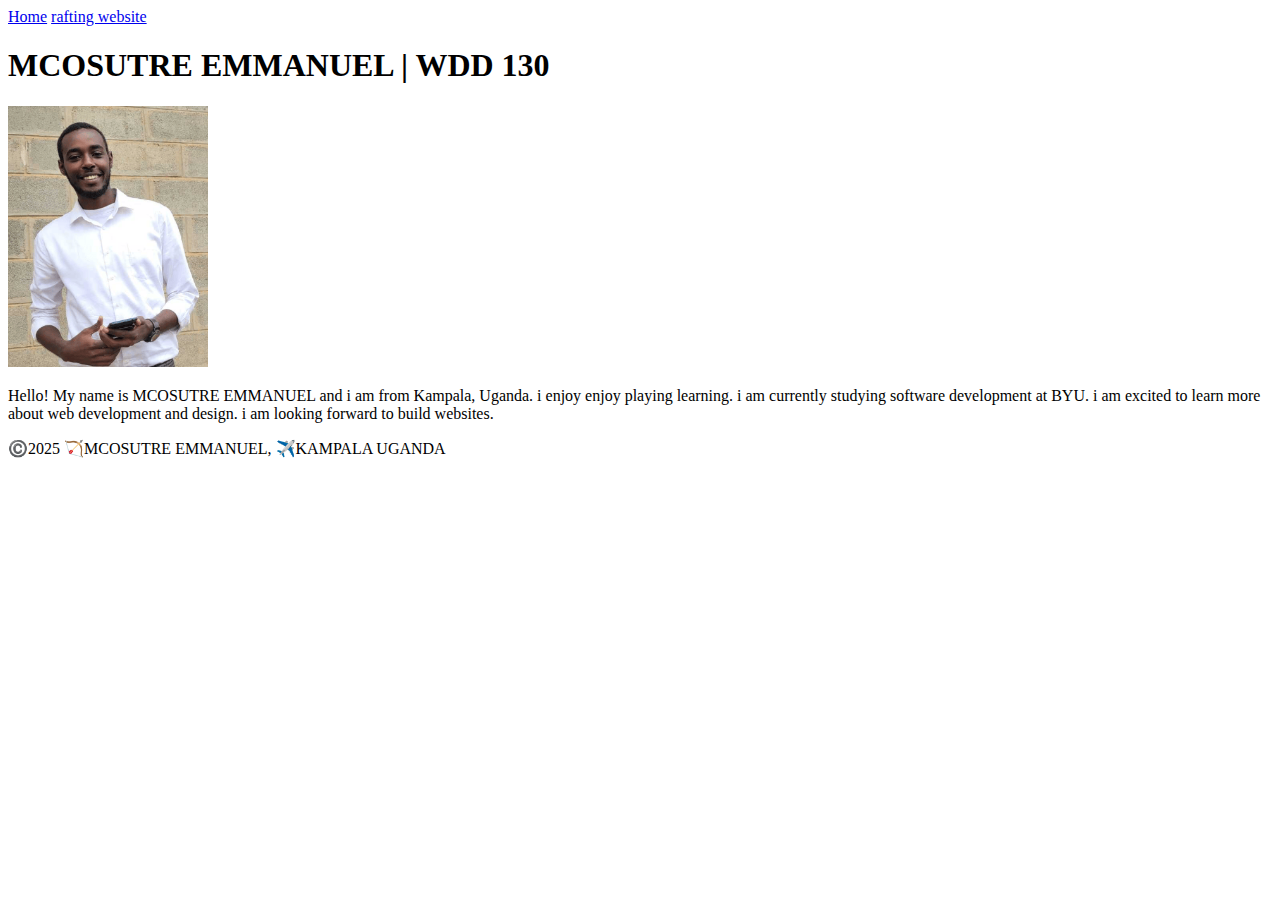
<file: index.html>
<!DOCTYPE html>
<html lang="en-US">
    <head>
       <meta charset="utf-8">
       <meta name="viewport" content="width=device-width,initial-scale=1.0">
       <title>MCOSUTRE EMMANUEL | WDD 130 </title>
    </head>
    <body>
      <header>
        <nav>
            <a href="#">Home</a>
            <a href="wwr">rafting website</a>
        </nav>
      </header>
      <main>
        <h1>MCOSUTRE EMMANUEL | WDD 130</h1>
        <img src="images/profile.png" alt="MCOSUTRE EMMANUEL" width="200">
        <p>Hello! My name is MCOSUTRE EMMANUEL and i am from Kampala, Uganda. i enjoy enjoy playing learning. i am currently studying software development at BYU. i am excited to learn more about web development and design. i am looking forward to build websites.</p>
      </main>
      <footer>
          <p>©️2025 🏹MCOSUTRE EMMANUEL, ✈️KAMPALA UGANDA</p>
      </footer>
    </body>
</html>
</file>
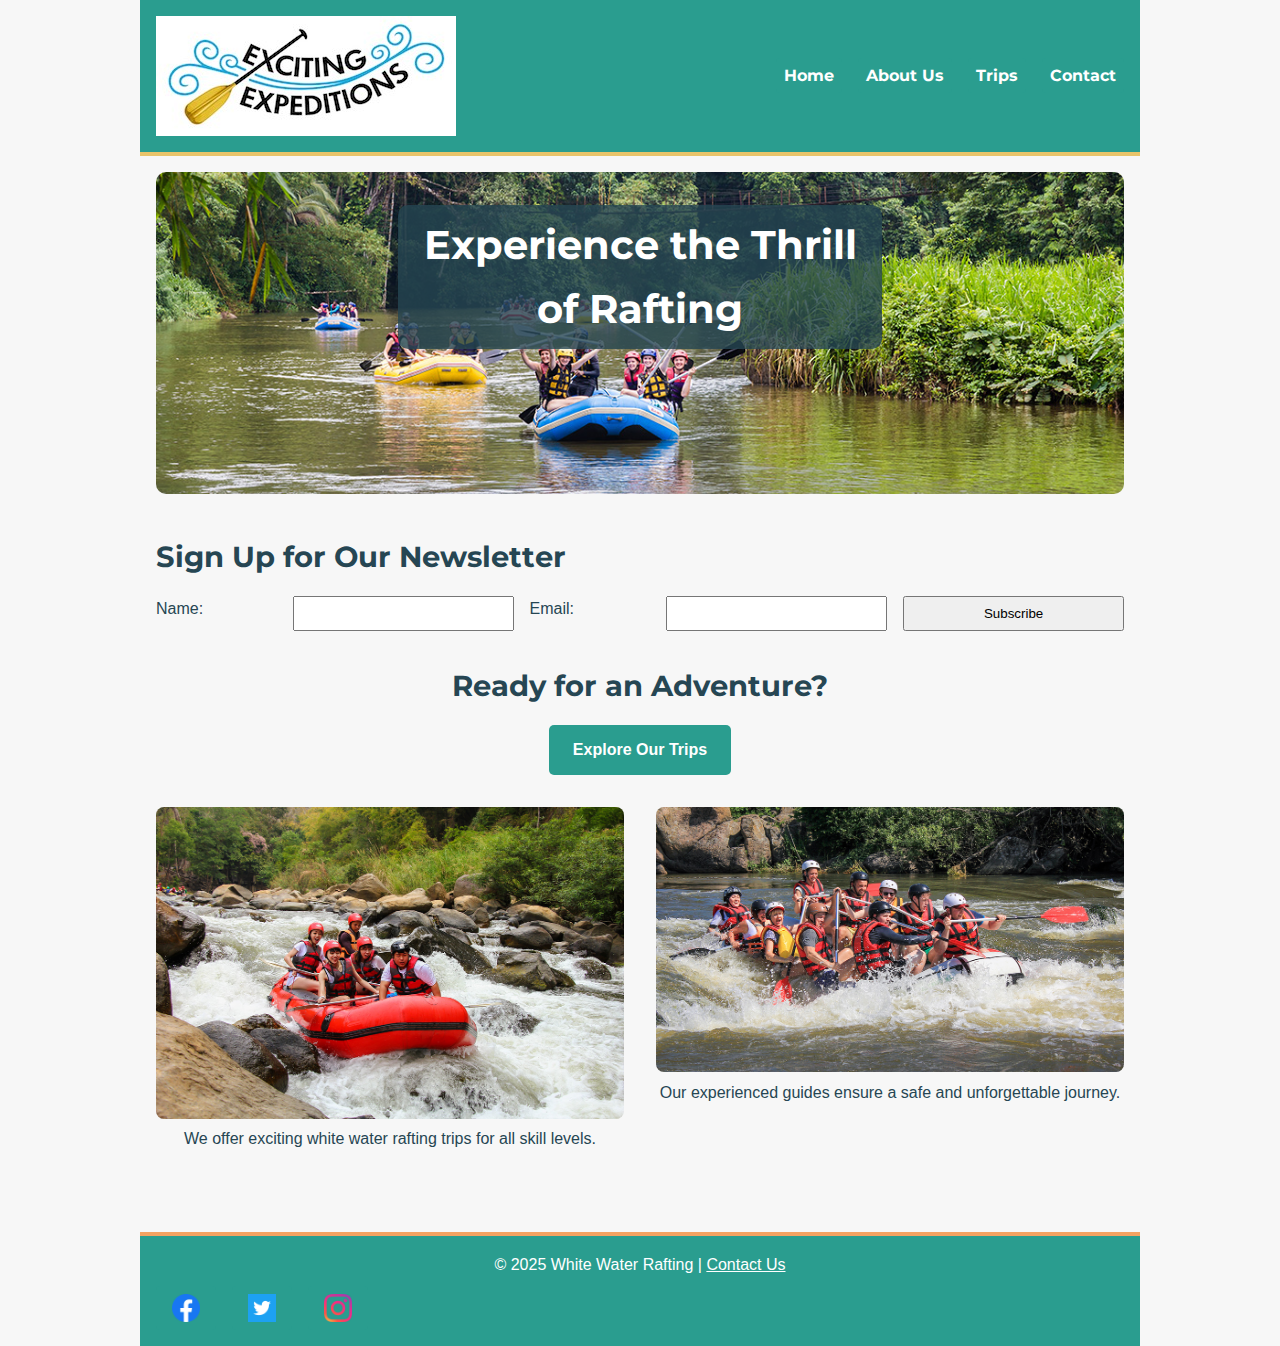
<file: wwr/index.html>
<!DOCTYPE html>
<html lang="en">
<head>
  <meta charset="UTF-8" />
  <meta name="viewport" content="width=device-width, initial-scale=1.0" />
  <meta name="description" content="Welcome to our thrilling white water rafting adventures!" />
  <meta name="author" content="MCOSUTRE EMMANUEL">
  <title>White Water Rafting | Home</title>
  <link rel="stylesheet" href="styles/rafting.css">
  <link rel="preconnect" href="https://fonts.googleapis.com">
  <link rel="preconnect" href="https://fonts.gstatic.com" crossorigin>
  <link href="https://fonts.googleapis.com/css2?family=Montserrat:wght@400;700&display=swap" rel="stylesheet">
</head>
<body>
  <header>
    <img src="images/logo.jpg" alt="White Water Adventures Logo">
    <nav>
      <ul>
        <li><a href="index.html">Home</a></li>
        <li><a href="about.html">About Us</a></li>
        <li><a href="trips.html">Trips</a></li>
        <li><a href="contact.html">Contact</a></li>
      </ul>
    </nav>
  </header>

  <main>
    <section class="hero">
      <img src="images/hero.jpg" alt="Rafting Adventure">
      <h1 class="hero-heading">Experience the Thrill of Rafting</h1>
    </section>

    <section class="newsletter">
      <h2>Sign Up for Our Newsletter</h2>
      <form>
        <label for="name">Name:</label>
        <input type="text" id="name" name="name" required>
        
        <label for="email">Email:</label>
        <input type="email" id="email" name="email" required>
        
        <button type="submit">Subscribe</button>
      </form>
    </section>

    <section class="call-to-action">
      <h2>Ready for an Adventure?</h2>
      <p><a href="trips.html" class="btn">Explore Our Trips</a></p>
    </section>

    <section class="grid-info">
      <div class="grid-item">
        <img src="images/rafting1.jpg" alt="Rafting Image 1">
        <p>We offer exciting white water rafting trips for all skill levels.</p>
      </div>
      <div class="grid-item">
        <img src="images/rafting2.jpg" alt="Rafting Image 2">
        <p>Our experienced guides ensure a safe and unforgettable journey.</p>
      </div>
    </section>
  </main>

  <footer>
    <p>&copy; 2025 White Water Rafting | <a href="contact.html">Contact Us</a></p>
    <nav class="socialmedia">
        <a href="#"><img src="images/facebooklogo.png" alt="Facebook"></a>
        <a href="#"><img src="images/twitterlogo.png" alt="Twitter"></a>
        <a href="#"><img src="images/instagramlogo.png" alt="Instagram"></a>
  
      </nav>
  </footer>
</body>
</html>
</file>
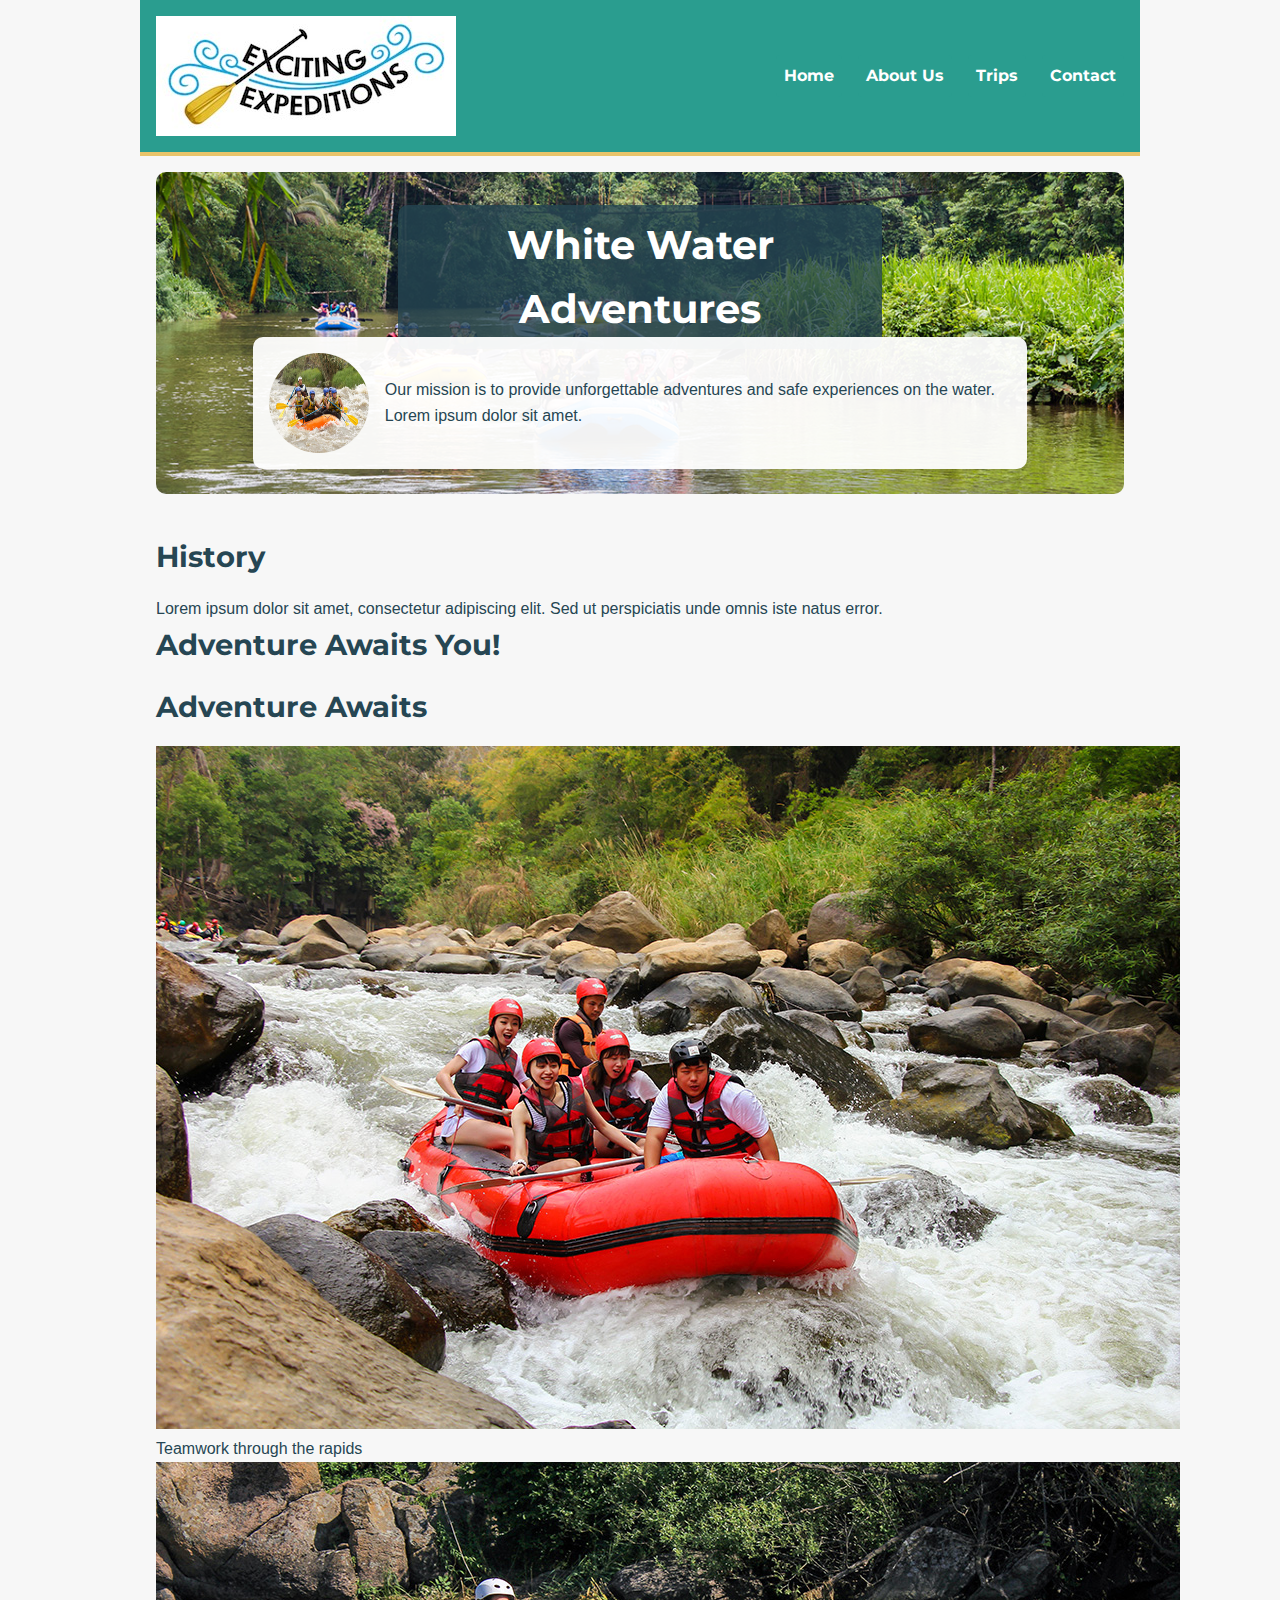
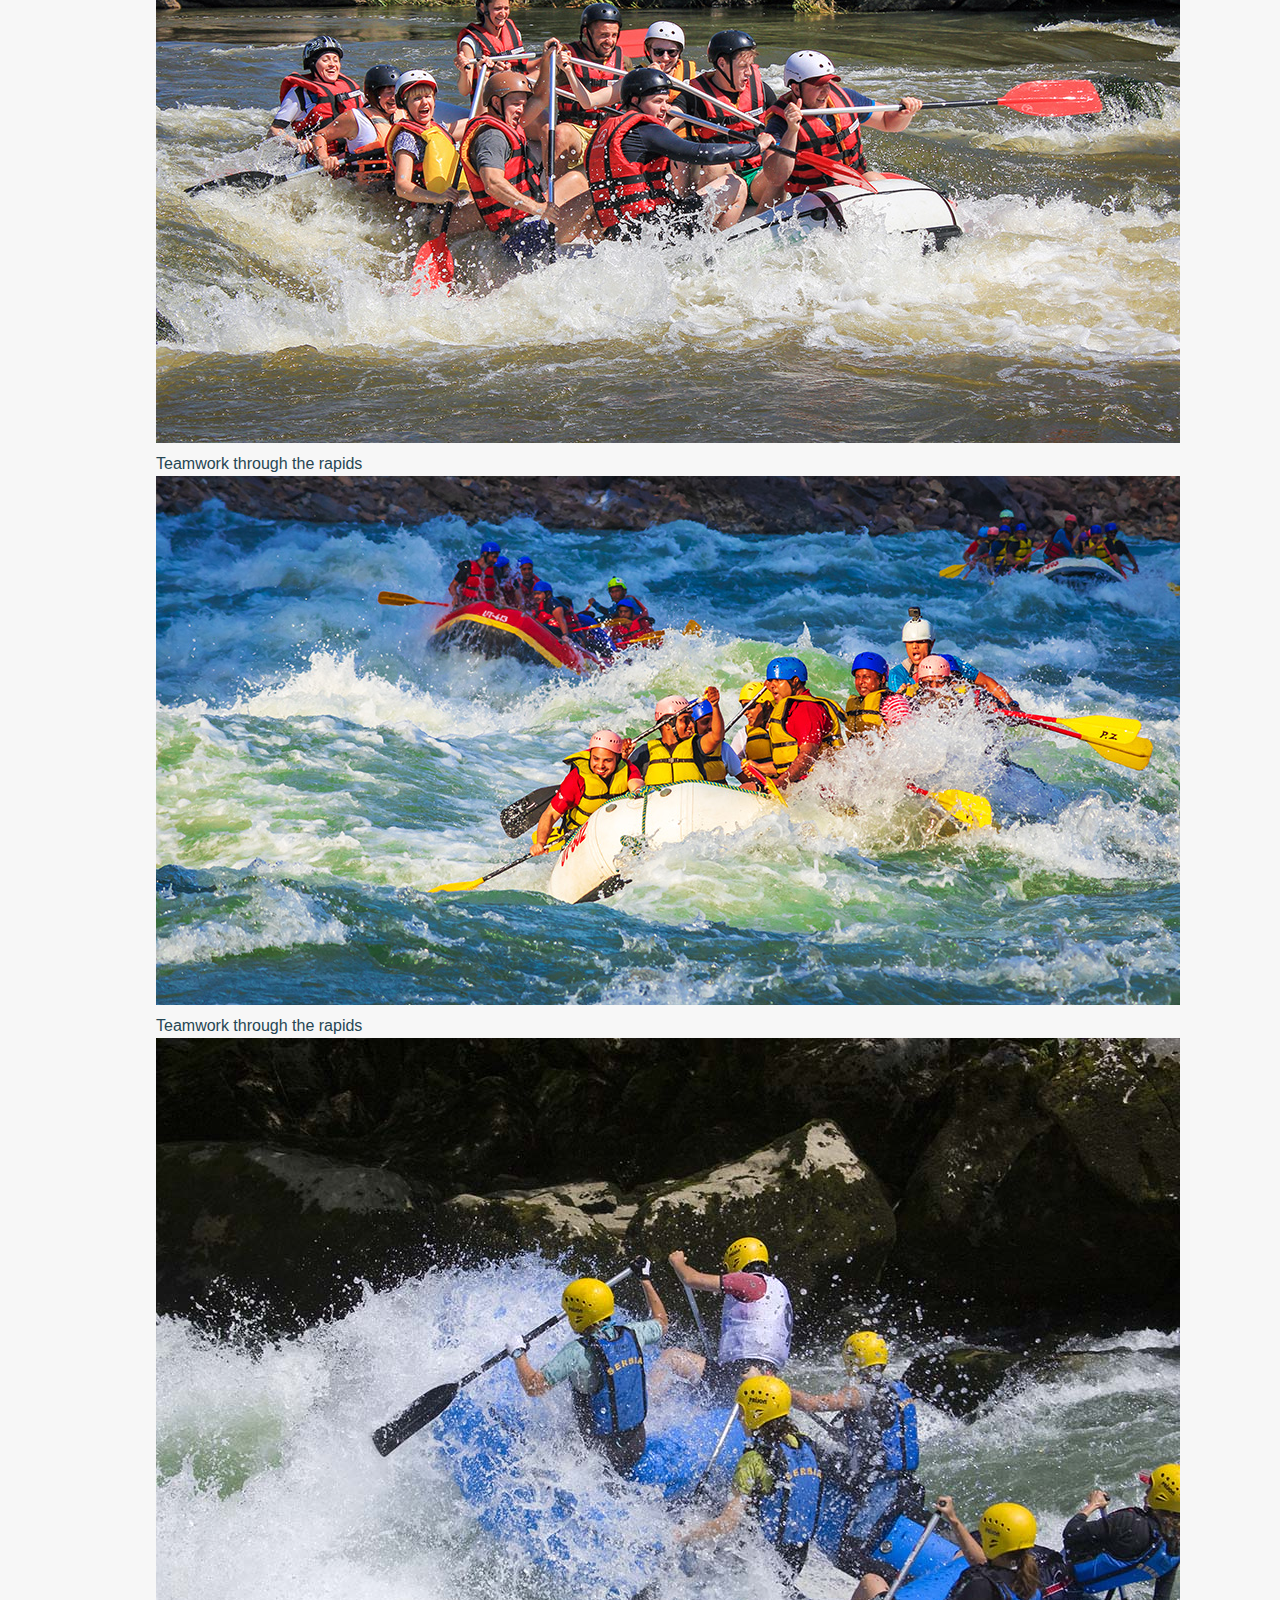
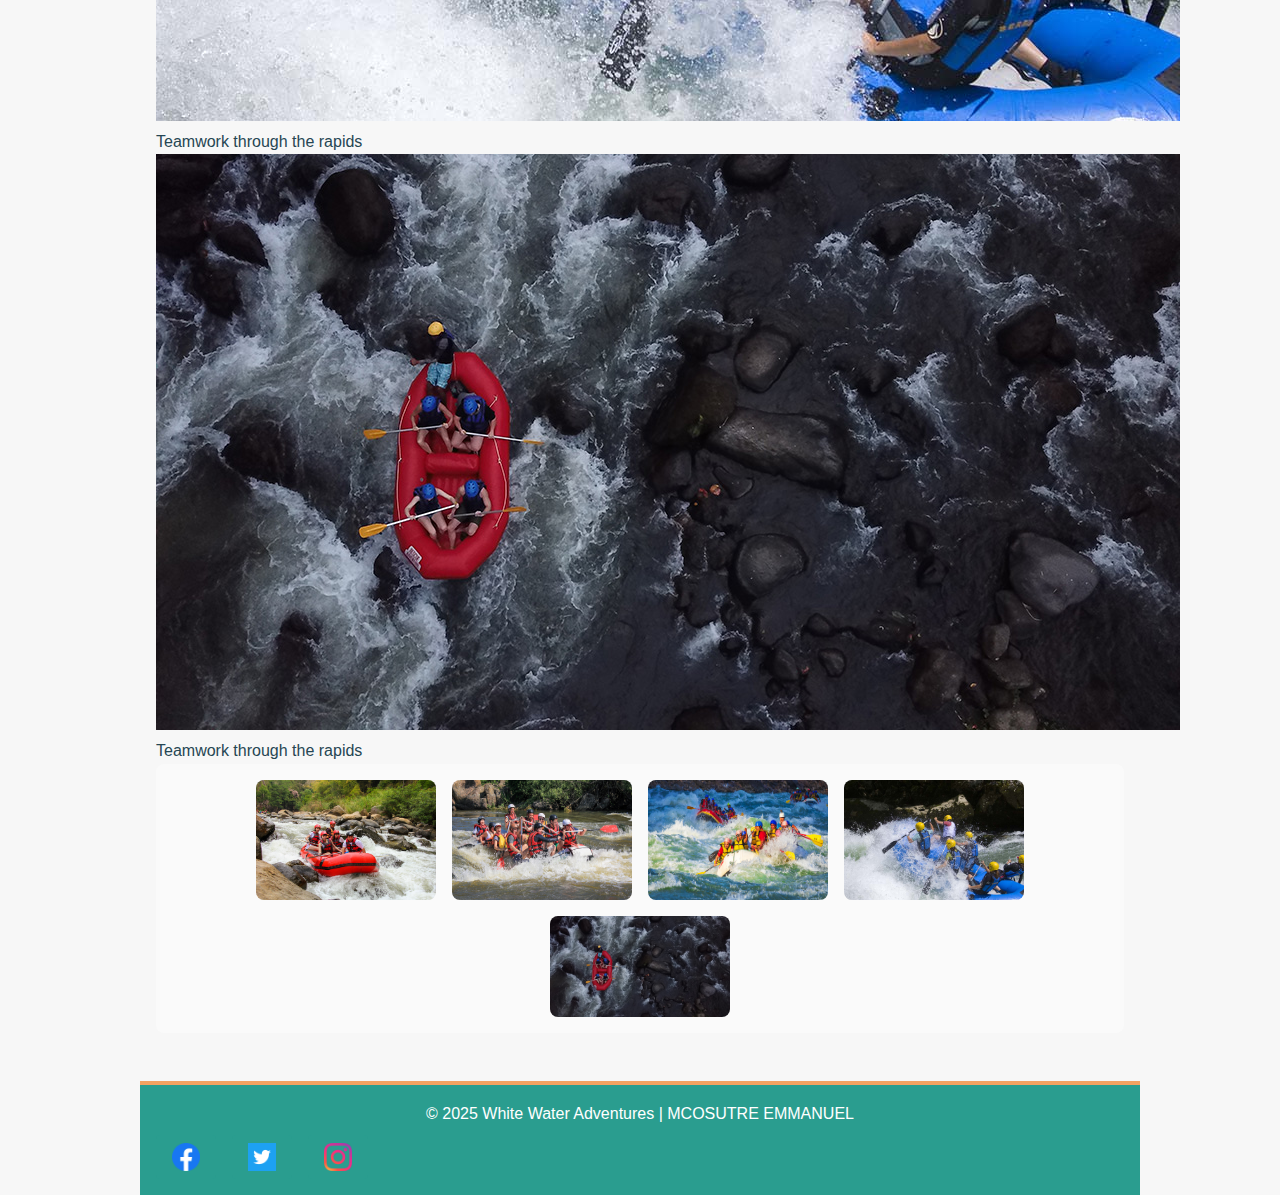
<file: wwr/about.html>
<!DOCTYPE html>
<html lang="en-us">
<head>
    <meta charset="UTF-8" />
    <meta name="viewport" content="width=device-width, initial-scale=1.0" />
    <meta name="description" content="About Our White Water Rafting Company" />
    <meta name="author" content="MCOSUTRE EMMANUEL" />
    <title>About Us - Rafting Company</title>
    <link rel="stylesheet" href="styles/rafting.css" />
    <link rel="preconnect" href="https://fonts.googleapis.com">
    <link rel="preconnect" href="https://fonts.gstatic.com" crossorigin>
    <link href="https://fonts.googleapis.com/css2?family=Montserrat:ital,wght@0,100..900;1,100..900&display=swap" rel="stylesheet">
</head>
<body>
    <header>
        <img src="images/logo.jpg" alt="Rafting site logo" />
        <nav>
            <a href="index.html">Home</a>
            <a href="about.html">About Us</a>
            <a href="trips.html">Trips</a>
            <a href="contact.html">Contact</a>
        </nav>
    </header>

    <main>
        <div class="hero">
            <img src="images/hero.jpg" alt="Hero Background" />
            <h1>White Water Adventures</h1>
            <article>
                <img src="images/client.jpg" alt="Happy Client" />
                <p>Our mission is to provide unforgettable adventures and safe experiences on the water. Lorem ipsum dolor sit amet.</p>
            </article>
        </div>

        <section>
            <h2>History</h2>
            <p>Lorem ipsum dolor sit amet, consectetur adipiscing elit. Sed ut perspiciatis unde omnis iste natus error.</p>
        </section>

        <section>
            <h2>Adventure Awaits You!</h2>
            <section id="adventure">
                <h2>Adventure Awaits</h2>
                <figure>
                  <img src="images/rafting1.jpg" alt="Group rafting">
                  <figcaption>Teamwork through the rapids</figcaption>
                </figure>
                <!-- Repeat 4 more times -->
                <figure>
                    <img src="images/rafting2.jpg" alt="Group rafting">
                    <figcaption>Teamwork through the rapids</figcaption>
                  </figure>
                  <figure>
                    <img src="images/rafting3.jpg" alt="Group rafting">
                    <figcaption>Teamwork through the rapids</figcaption>
                  </figure>
                  <figure>
                    <img src="images/rafting4.jpg" alt="Group rafting">
                    <figcaption>Teamwork through the rapids</figcaption>
                  </figure>
                  <figure>
                    <img src="images/rafting5.jpg" alt="Group rafting">
                    <figcaption>Teamwork through the rapids</figcaption>
                  </figure>
              </section>
              
            <div class="gallery">
                <img src="images/rafting1.jpg" alt="Peaceful Rapids" />
                <img src="images/rafting2.jpg" alt="Colorado River" />
                <img src="images/rafting3.jpg" alt="Bear River" />
                <img src="images/rafting4.jpg" alt="Smokey River" />
                <img src="images/rafting5.jpg" alt="Boise River" />
            </div>
        </section>
    </main>

    <footer>
        <p>&copy; 2025 White Water Adventures | MCOSUTRE EMMANUEL</p>
        <nav class="socialmedia">
            <a href="#"><img src="images/facebooklogo.png" alt="Facebook" /></a>
            <a href="#"><img src="images/twitterlogo.png" alt="Twitter" /></a>
            <a href="#"><img src="images/instagramlogo.png" alt="Instagram" /></a>
        </nav>
    </footer>
</body>
</html>
</file>
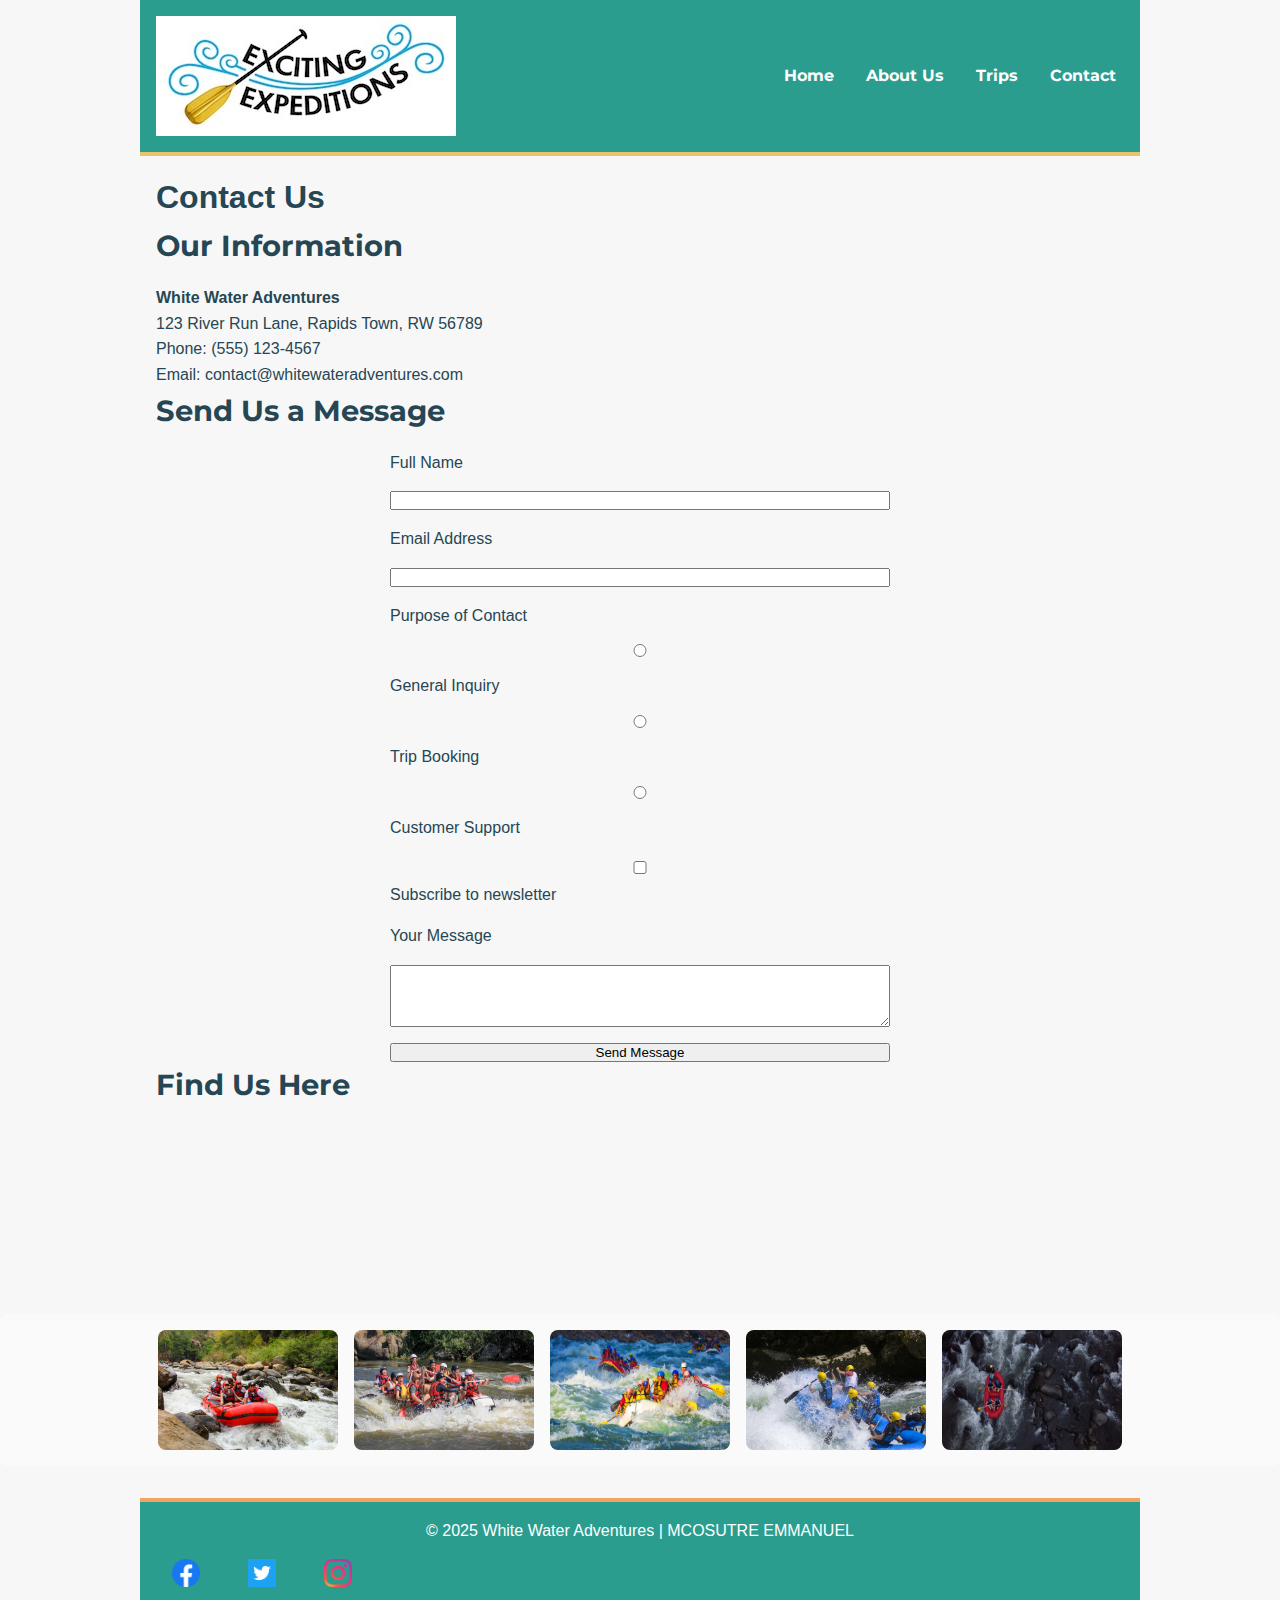
<file: wwr/contact.html>
<!DOCTYPE html>
<html lang="en-US">
<head>
  <meta charset="utf-8">
  <meta name="viewport" content="width=device-width, initial-scale=1.0">
  <meta name="description" content="Contact White Water Adventures Rafting Company">
  <meta name="author" content="MCOSUTRE EMMANUEL">
  <title>Contact Us - White Water Adventures</title>
  <link rel="stylesheet" href="styles/rafting.css">
  <link rel="preconnect" href="https://fonts.googleapis.com">
  <link rel="preconnect" href="https://fonts.gstatic.com" crossorigin>
  <link href="https://fonts.googleapis.com/css2?family=Montserrat:wght@400;700&display=swap" rel="stylesheet">
</head>
<body>
  <header>
    <img src="images/logo.jpg" alt="White Water Adventures Logo">
    <nav>
      <a href="index.html">Home</a>
      <a href="about.html">About Us</a>
      <a href="trips.html">Trips</a>
      <a href="contact.html">Contact</a>
    </nav>
  </header>

  <main>
    <h1>Contact Us</h1>

    <section class="contact-info">
      <h2>Our Information</h2>
      <p><strong>White Water Adventures</strong></p>
      <p>123 River Run Lane, Rapids Town, RW 56789</p>
      <p>Phone: (555) 123-4567</p>
      <p>Email: contact@whitewateradventures.com</p>
    </section>

    <section class="contact-form">
      <h2>Send Us a Message</h2>
      <form>
        <label for="fullname">Full Name</label>
        <input type="text" id="fullname" name="fullname" required>

        <label for="email">Email Address</label>
        <input type="email" id="email" name="email" required>

        <label for="purpose">Purpose of Contact</label>
        <input type="radio" id="general" name="purpose" value="general">
        <label for="general">General Inquiry</label>
        <input type="radio" id="booking" name="purpose" value="booking">
        <label for="booking">Trip Booking</label>
        <input type="radio" id="support" name="purpose" value="support">
        <label for="support">Customer Support</label>

        <label for="subscribe">
          <input type="checkbox" id="subscribe" name="subscribe"> Subscribe to newsletter
        </label>

        <label for="message">Your Message</label>
        <textarea id="message" name="message" rows="4" required></textarea>

        <button type="submit">Send Message</button>
      </form>
    </section>

    <section class="map">
      <h2>Find Us Here</h2>
      <iframe src="https://www.google.com/maps/embed?pb=!1m14!1m8!1m3!1d386439.5608310283!2d-75.921526!3d40.8266662!3m2!1i1024!2i768!4f13.1!3m3!1m2!1s0x89c5b2053f4c26ab%3A0x59bebc6dc172141b!2sWhitewater%20Rafting%20Adventures!5e0!3m2!1sen!2sug!4v1749204337799!5m2!1sen!2sug" width="800" height="600" style="border:0;" allowfullscreen="" loading="lazy" referrerpolicy="no-referrer-when-downgrade"></iframe>
    </section>
  </main>
  <div class="gallery">
    <img src="images/rafting1.jpg" alt="Peaceful Rapids" />
    <img src="images/rafting2.jpg" alt="Colorado River" />
    <img src="images/rafting3.jpg" alt="Bear River" />
    <img src="images/rafting4.jpg" alt="Smokey River" />
    <img src="images/rafting5.jpg" alt="Boise River" />
</div>
  <footer>
    <p>&copy; 2025 White Water Adventures | MCOSUTRE EMMANUEL</p>
    <nav class="socialmedia">
      <a href="#"><img src="images/facebooklogo.png" alt="Facebook"></a>
      <a href="#"><img src="images/twitterlogo.png" alt="Twitter"></a>
      <a href="#"><img src="images/instagramlogo.png" alt="Instagram"></a>

    </nav>
  </footer>
</body>
</html>
</file>
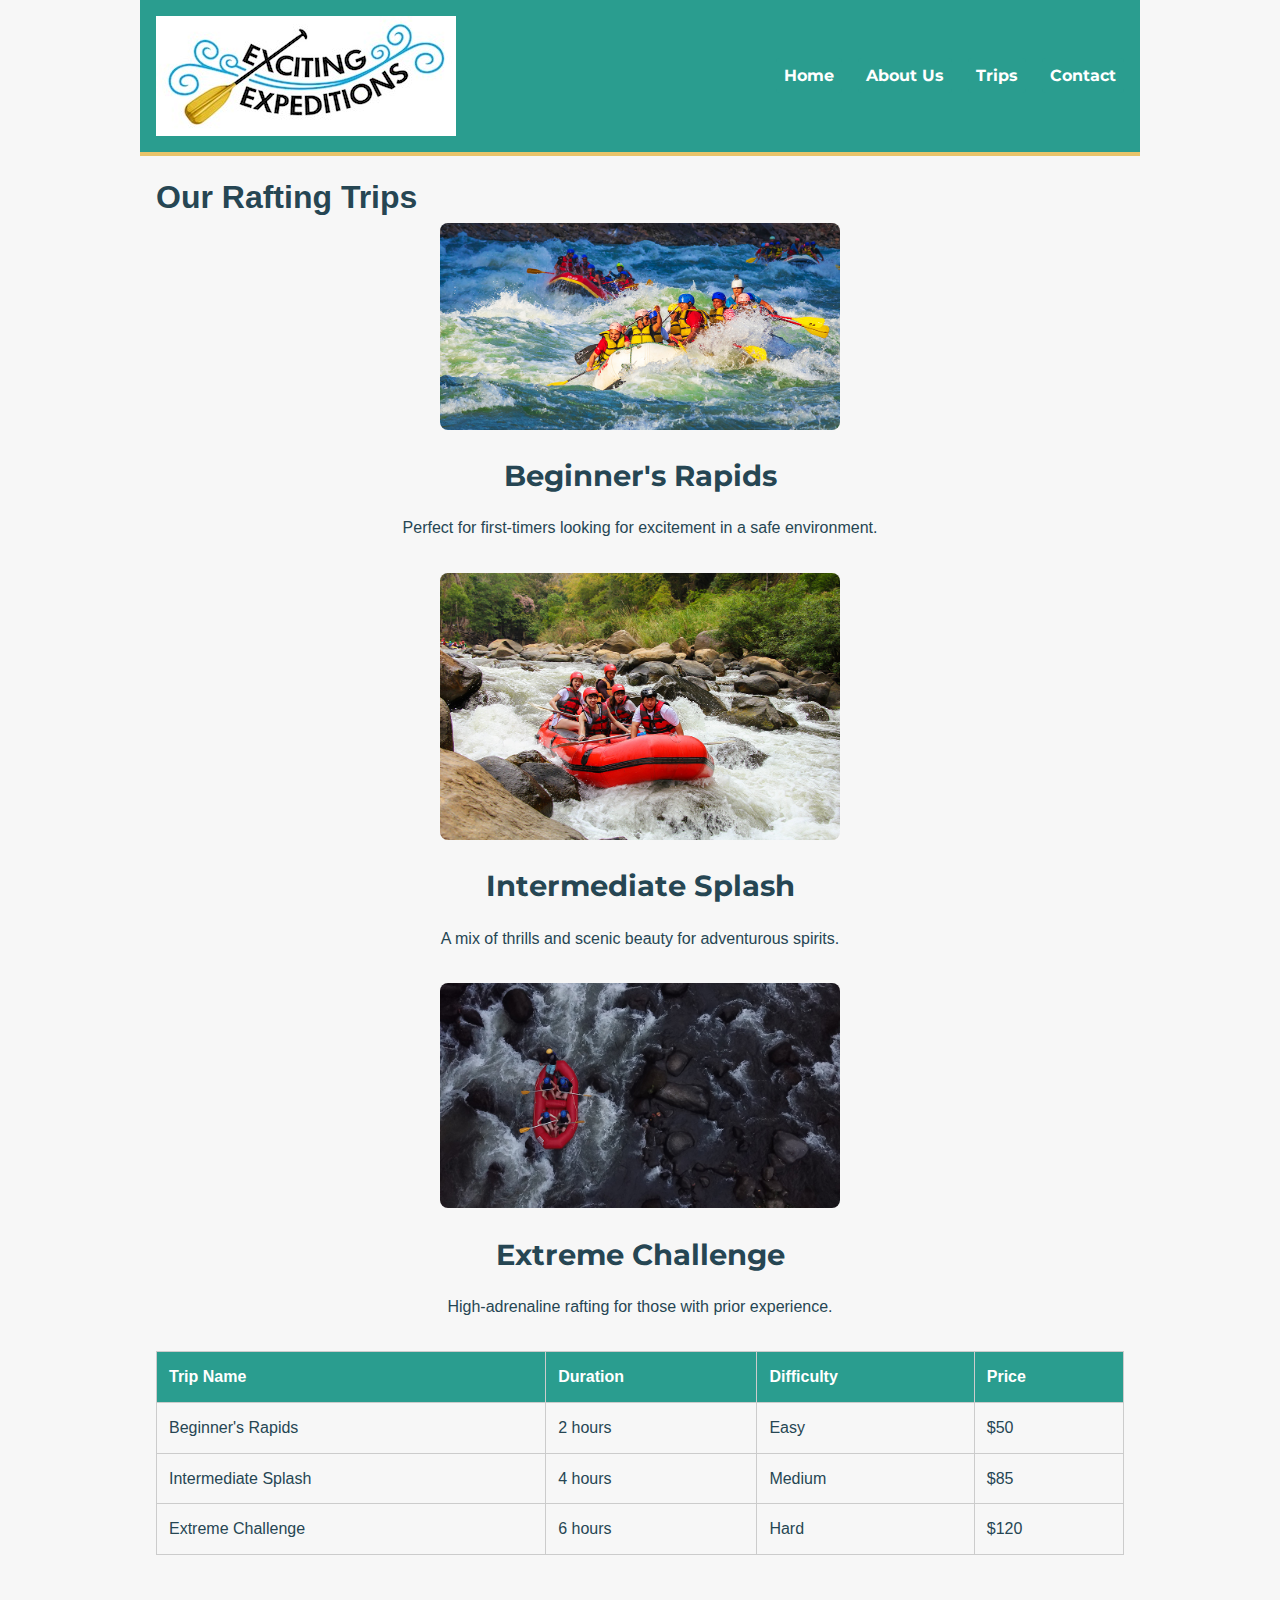
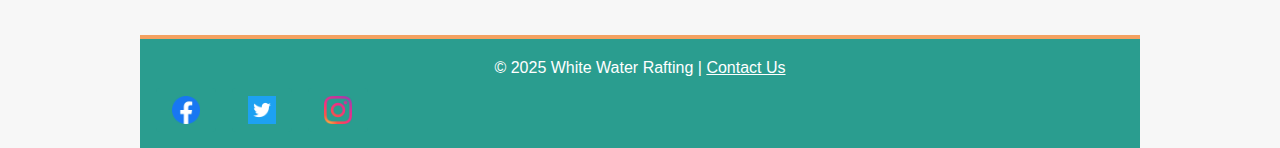
<file: wwr/trips.html>
<!DOCTYPE html>
<html lang="en">
<head>
  <meta charset="UTF-8" />
  <meta name="viewport" content="width=device-width, initial-scale=1.0" />
  <meta name="description" content="Explore our thrilling rafting trip options!" />
  <meta name="author" content="MCOSUTRE EMMANUEL">
  <title>White Water Rafting | Trips</title>
  <link rel="stylesheet" href="styles/rafting.css" />
  <link rel="stylesheet" href="styles/rafting.css">
  <link rel="preconnect" href="https://fonts.googleapis.com">
  <link rel="preconnect" href="https://fonts.gstatic.com" crossorigin>
  <link href="https://fonts.googleapis.com/css2?family=Montserrat:wght@400;700&display=swap" rel="stylesheet">
</head>
<body>
  <header>
    <img src="images/logo.jpg" alt="White Water Adventures Logo">
    <nav>
      <ul>
        <li><a href="index.html">Home</a></li>
        <li><a href="about.html">About Us</a></li>
        <li><a href="trips.html">Trips</a></li>
        <li><a href="contact.html">Contact</a></li>
      </ul>
    </nav>
  </header>

  <main>
    <h1>Our Rafting Trips</h1>
    <section class="trip">
      <img src="images/rafting3.jpg" alt="Trip 1">
      <h2>Beginner's Rapids</h2>
      <p>Perfect for first-timers looking for excitement in a safe environment.</p>
    </section>
    <section class="trip">
      <img src="images/rafting1.jpg" alt="Trip 2">
      <h2>Intermediate Splash</h2>
      <p>A mix of thrills and scenic beauty for adventurous spirits.</p>
    </section>
    <section class="trip">
      <img src="images/rafting5.jpg" alt="Trip 3">
      <h2>Extreme Challenge</h2>
      <p>High-adrenaline rafting for those with prior experience.</p>
    </section>

    <table>
      <thead>
        <tr>
          <th>Trip Name</th>
          <th>Duration</th>
          <th>Difficulty</th>
          <th>Price</th>
        </tr>
      </thead>
      <tbody>
        <tr>
          <td>Beginner's Rapids</td>
          <td>2 hours</td>
          <td>Easy</td>
          <td>$50</td>
        </tr>
        <tr>
          <td>Intermediate Splash</td>
          <td>4 hours</td>
          <td>Medium</td>
          <td>$85</td>
        </tr>
        <tr>
          <td>Extreme Challenge</td>
          <td>6 hours</td>
          <td>Hard</td>
          <td>$120</td>
        </tr>
      </tbody>
    </table>
  </main>

  <footer>
    <p>&copy; 2025 White Water Rafting | <a href="contact.html">Contact Us</a></p>
    <nav class="socialmedia">
        <a href="#"><img src="images/facebooklogo.png" alt="Facebook"></a>
        <a href="#"><img src="images/twitterlogo.png" alt="Twitter"></a>
        <a href="#"><img src="images/instagramlogo.png" alt="Instagram"></a>
  
      </nav>
  </footer>
</body>
</html>
</file>
<file: wwr/styles/rafting.css>
:root {
    --primary-color: #264653;
    --secondary-color: #2a9d8f;
    --accent1-color: #e9c46a;
    --accent1-dark: #d4a106; /* Added for better contrast */
    --accent2-color: #f4a261;
    --heading-font: 'Montserrat', sans-serif;
    --body-font: 'Open Sans', sans-serif;
  }
  
  /* Reset */
  * {
    margin: 0;
    padding: 0;
    box-sizing: border-box;
  }
  
  /* Body styling */
  body {
    font-family: var(--body-font);
    background-color: #f7f7f7;
    color: var(--primary-color);
    line-height: 1.6;
  }
  
  /* Container wrapper for all major sections */
  header, main, footer {
    max-width: 1000px;
    margin: 0 auto;
    padding: 1rem;
  }
  
  /* Header + navigation */
  header {
    display: flex;
    align-items: center;
    justify-content: space-between;
    background-color: var(--secondary-color);
    border-bottom: 4px solid var(--accent1-color);
  }
  
  header img.logo {
    height: 60px;
  }
  
  nav {
    display: flex;
    gap: 1rem;
    flex-wrap: wrap;
  }
  
  nav ul {
    display: flex;
    gap: 1rem;
    list-style: none;
  }
  
  /* Navbar links */
  nav a {
    color: #ffffff;
    background-color: #2a9d8f;
    font-family: 'Montserrat', sans-serif;
    font-weight: bold;
    text-decoration: none;
    padding: 0.5rem;
    transition: background-color 0.3s;
    border-radius: 4px;
  }
  
  nav a:hover {
    background-color: #d4a106;
    color: #000000;
  }
  
  /* Hero section */
  .hero {
    position: relative;
    margin-bottom: 2rem;
  }
  
  .hero img {
    width: 100%;
    height: auto;
    border-radius: 10px;
  }
  
  .hero h1,
  .hero-heading {
    position: absolute;
    top: 10%;
    left: 50%;
    transform: translateX(-50%);
    font-family: var(--heading-font);
    font-size: 2.5rem;
    background-color: rgba(38, 70, 83, 0.8);
    color: #fff;
    padding: 0.5rem 1rem;
    border-radius: 10px;
    text-align: center;
  }
  
  .hero article {
    position: absolute;
    bottom: 10%;
    left: 10%;
    right: 10%;
    background-color: rgba(255, 255, 255, 0.95);
    padding: 1rem;
    border-radius: 10px;
    display: flex;
    align-items: center;
    gap: 1rem;
  }
  
  .hero article img {
    width: 100px;
    height: 100px;
    border-radius: 50%;
  }
  
  /* Headings */
  h2 {
    font-family: var(--heading-font);
    font-size: 1.8rem;
    color: var(--primary-color);
    margin-bottom: 1rem;
  }
  
  /* Newsletter */
  .newsletter form {
    display: flex;
    flex-wrap: wrap;
    gap: 1rem;
  }
  
  .newsletter label {
    flex: 1 1 100px;
  }
  
  .newsletter input,
  .newsletter button {
    padding: 0.5rem;
    flex: 1 1 200px;
  }
  
  /* Call to Action */
  .call-to-action {
    text-align: center;
    margin: 2rem 0;
  }
  
  /* Button hover */
  .btn {
    background-color: #2a9d8f;
    color: #ffffff;
    font-weight: bold;
    padding: 0.75rem 1.5rem;
    border-radius: 5px;
    text-decoration: none;
    display: inline-block;
  }
  
  .btn:hover {
    background-color: #d4a106;
    color: #000000;
  }
  
  /* Grid Info (Home page) */
  .grid-info {
    display: flex;
    flex-wrap: wrap;
    gap: 2rem;
    justify-content: center;
    margin-bottom: 2rem;
  }
  
  .grid-item {
    flex: 1 1 300px;
    text-align: center;
  }
  
  .grid-item img {
    max-width: 100%;
    height: auto;
    border-radius: 8px;
  }
  
  /* Trip sections */
  .trip {
    margin-bottom: 2rem;
    text-align: center;
  }
  
  .trip img {
    width: 100%;
    max-width: 400px;
    height: auto;
    border-radius: 8px;
    margin: 0 auto 1rem;
  }
  
  /* Tables (Trips page) */
  table {
    width: 100%;
    border-collapse: collapse;
    margin-bottom: 2rem;
  }
  
  table th,
  table td {
    padding: 0.75rem;
    border: 1px solid #ccc;
    text-align: left;
  }
  
  table th {
    background-color: var(--secondary-color);
    color: #fff;
  }
  
  /* Gallery (About & Contact) */
  .gallery {
    display: flex;
    flex-wrap: wrap;
    gap: 1rem;
    justify-content: center;
    background-color: #fafafa;
    padding: 1rem;
    border-radius: 8px;
  }
  
  .gallery img {
    flex: 1 1 150px;
    max-width: 180px;
    height: auto;
    border-radius: 8px;
    transition: transform 0.3s;
  }
  
  .gallery img:hover {
    transform: scale(1.05);
  }
  
  /* Contact form */
  .contact-form form {
    display: flex;
    flex-direction: column;
    max-width: 500px;
    margin: 0 auto;
    gap: 1rem;
  }
  
  .contact-form label,
  .contact-form input,
  .contact-form textarea,
  .contact-form button {
    width: 100%;
  }
  
  /* Map iframe */
  .map iframe {
    width: 100%;
    max-width: 100%;
    height: auto;
    border: none;
    margin-top: 1rem;
    border-radius: 8px;
  }
  
  /* Footer */
  footer {
    background-color: var(--secondary-color);
    color: #fff;
    text-align: center;
    padding: 1rem;
    border-top: 4px solid var(--accent2-color);
    margin-top: 2rem;
  }
  
  footer p {
    margin-bottom: 0.5rem;
  }
  
  footer a {
    color: #fff;
    text-decoration: underline;
  }
  
  .socialmedia {
    margin-top: 0.5rem;
  }
  
  .socialmedia img {
    width: 28px;
    margin: 0 8px;
    vertical-align: middle;
    transition: transform 0.3s;
  }
  
  .socialmedia img:hover {
    transform: scale(1.2);
  }
</file>
